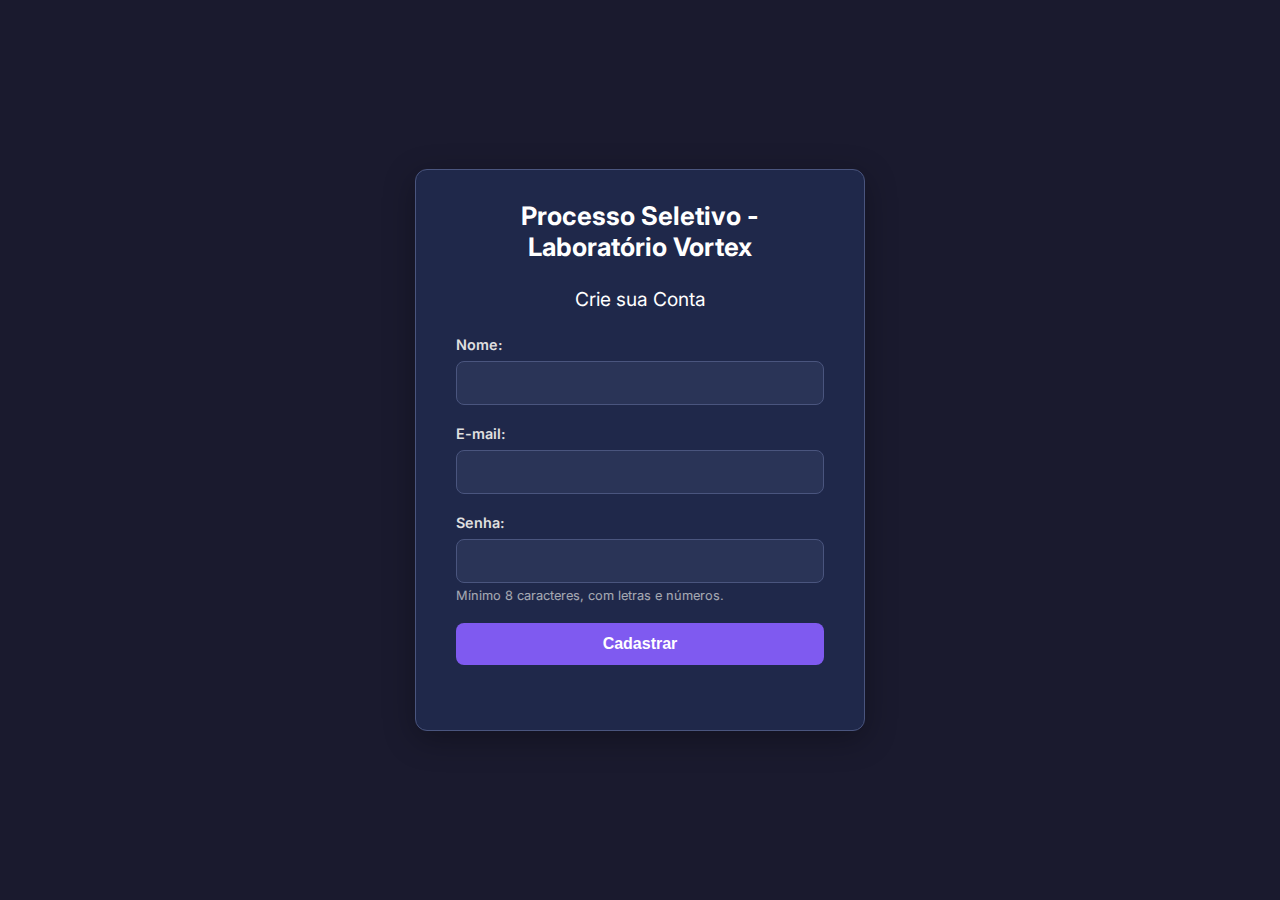
<file: frontend/index.html>
<!DOCTYPE html>
<html lang="pt-BR">
<head>
    <meta charset="UTF-8">
    <meta name="viewport" content="width=device-width, initial-scale=1.0">
    <title>Vortex - Cadastro</title>
    <link rel="stylesheet" href="style.css">
</head>
<body>
    <div class="container">
        <h1>Processo Seletivo - Laboratório Vortex</h1>
        <form id="registerForm">
            <h2>Crie sua Conta</h2>
            <div class="form-group">
                <label for="name">Nome:</label>
                <input type="text" id="name" name="name" required>
            </div>
            <div class="form-group">
                <label for="email">E-mail:</label>
                <input type="email" id="email" name="email" required>
            </div>
            <div class="form-group">
                <label for="password">Senha:</label>
                <input type="password" id="password" name="password" required>
                <small>Mínimo 8 caracteres, com letras e números.</small>
            </div>
            <button type="submit">Cadastrar</button>
            <p id="error-message" class="error"></p>
        </form>
    </div>
    <script src="script.js"></script>
</body>
</html>
</file>
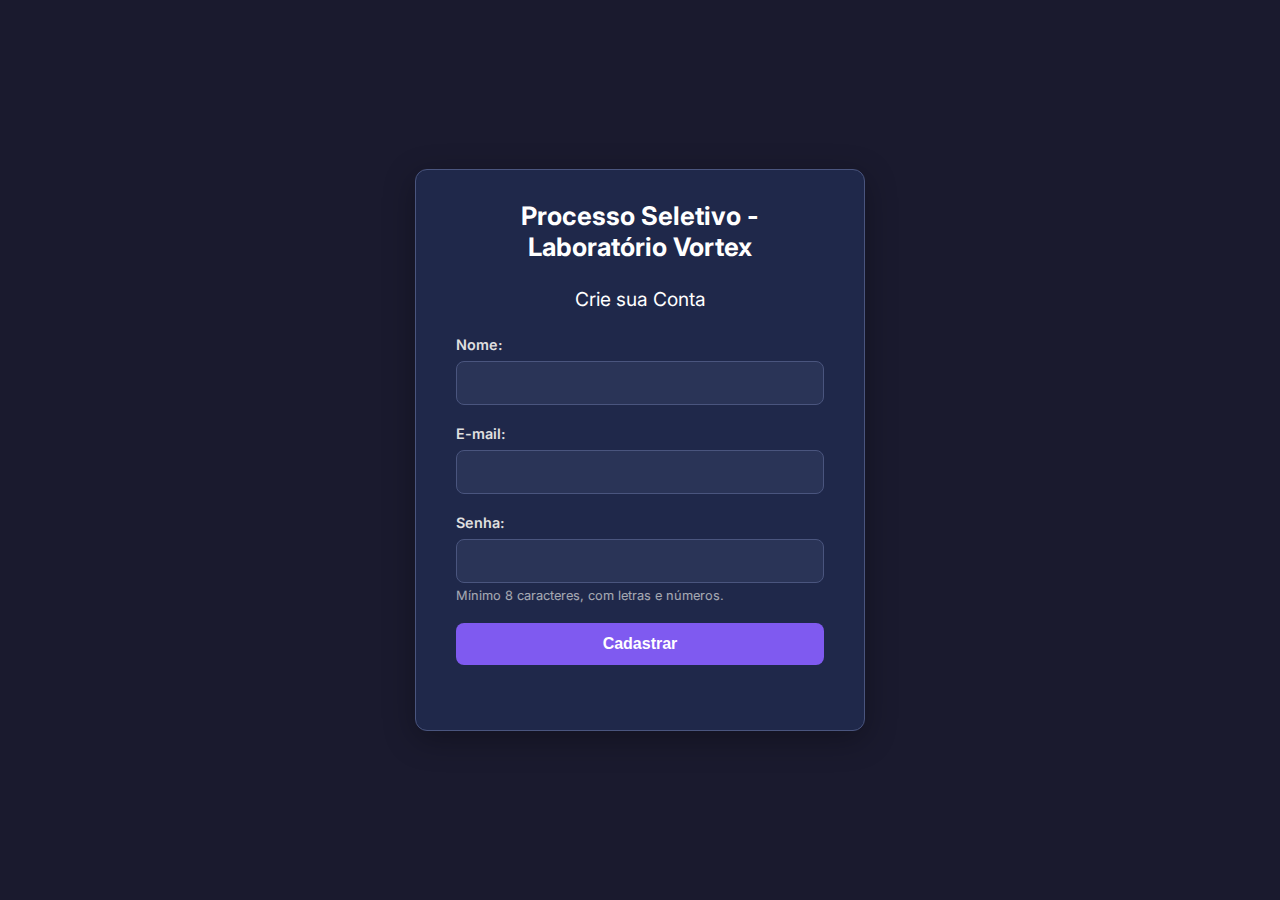
<file: frontend/profile.html>
<!DOCTYPE html>
<html lang="pt-BR">
<head>
    <meta charset="UTF-8">
    <meta name="viewport" content="width=device-width, initial-scale=1.0">
    <title>Vortex - Perfil</title>
    <link rel="stylesheet" href="style.css">
</head>
<body>
    <div class="container">
        <h1>Seu Perfil</h1>
        <div class="profile-info">
            <p><strong>Nome:</strong> <span id="userName"></span></p>
            <p><strong>Pontuação:</strong> <span id="userScore"></span></p>

            <div class="referral-group">
                <p><strong>Seu Link de Indicação:</strong></p>
                <div class="referral-input-wrapper">
                    <input type="text" id="referralLink" readonly>
                    <button id="copyButton">Copiar Link</button>
                </div>
                <p id="copy-success" class="success"></p>
            </div>
        </div>
    </div>
    <script src="script.js"></script>
</body>
</html>
</file>
<file: frontend/style.css>
@import url('https://fonts.googleapis.com/css2?family=Inter:wght@400;600;700&display=swap');

:root {
    --background-color: #1a1a2e;
    --container-color: #1f284a;
    --primary-text-color: #e0e0e0;
    --heading-color: #ffffff;
    --accent-color: #7f5af0;
    --secondary-accent-color: #2cb67d;
    --input-bg-color: #2a3457;
    --border-color: #4a557e;
    --error-color: #ff5c5c;
}

* {
    margin: 0;
    padding: 0;
    box-sizing: border-box;
}

body {
    font-family: 'Inter', -apple-system, BlinkMacSystemFont, 'Segoe UI', Roboto, Helvetica, Arial, sans-serif;
    background-color: var(--background-color);
    color: var(--primary-text-color);
    display: flex;
    justify-content: center;
    align-items: center;
    min-height: 100vh;
    padding: 20px;
}

.container {
    background-color: var(--container-color);
    padding: 30px 40px;
    border-radius: 12px;
    box-shadow: 0 8px 32px rgba(0, 0, 0, 0.3);
    border: 1px solid var(--border-color);
    width: 100%;
    max-width: 450px;
}

h1, h2 {
    text-align: center;
    color: var(--heading-color);
    margin-bottom: 25px;
}

h1 {
    font-size: 1.6rem;
}

h2 {
    font-size: 1.2rem;
    font-weight: 400;
}

.form-group {
    margin-bottom: 20px;
}

.form-group label {
    display: block;
    margin-bottom: 8px;
    font-weight: 600;
    font-size: 0.9rem;
}

.form-group input {
    width: 100%;
    padding: 12px;
    border: 1px solid var(--border-color);
    border-radius: 8px;
    background-color: var(--input-bg-color);
    color: var(--primary-text-color);
    font-size: 1rem;
    transition: border-color 0.2s ease, box-shadow 0.2s ease;
}

.form-group input:focus {
    outline: none;
    border-color: var(--accent-color);
    box-shadow: 0 0 0 3px rgba(127, 90, 240, 0.25);
}

.form-group small {
    display: block;
    margin-top: 5px;
    font-size: 0.8rem;
    color: var(--primary-text-color);
    opacity: 0.7;
}

button {
    width: 100%;
    padding: 12px;
    border: none;
    border-radius: 8px;
    background-color: var(--accent-color);
    color: white;
    font-size: 1rem;
    font-weight: 600;
    cursor: pointer;
    transition: background-color 0.2s ease;
}

button:hover {
    background-color: #6a43d9;
}

.profile-info p {
    margin-bottom: 15px;
    font-size: 1.1rem;
    line-height: 1.6;
}

.error {
    color: var(--error-color);
    text-align: center;
    margin-top: 15px;
    height: 20px;
    font-weight: 600;
}

.success {
    color: var(--secondary-accent-color);
    text-align: center;
    height: 20px;
    font-weight: 600;
}

.referral-group {
    margin-top: 20px;
}

.referral-input-wrapper {
    display: flex;
    width: 100%;
}

.referral-group #referralLink {
    flex-grow: 1;
    padding: 12px;
    border: 1px solid var(--border-color);
    background-color: var(--background-color);
    color: var(--primary-text-color);
    font-size: 0.9rem;
    border-radius: 8px 0 0 8px;
    border-right: none;
    text-align: left;
    margin-bottom: 0;
}

.referral-group #referralLink:focus {
    outline: none;
    box-shadow: none;
}

.referral-group #copyButton {
    border-radius: 0 8px 8px 0;
}
</file>
